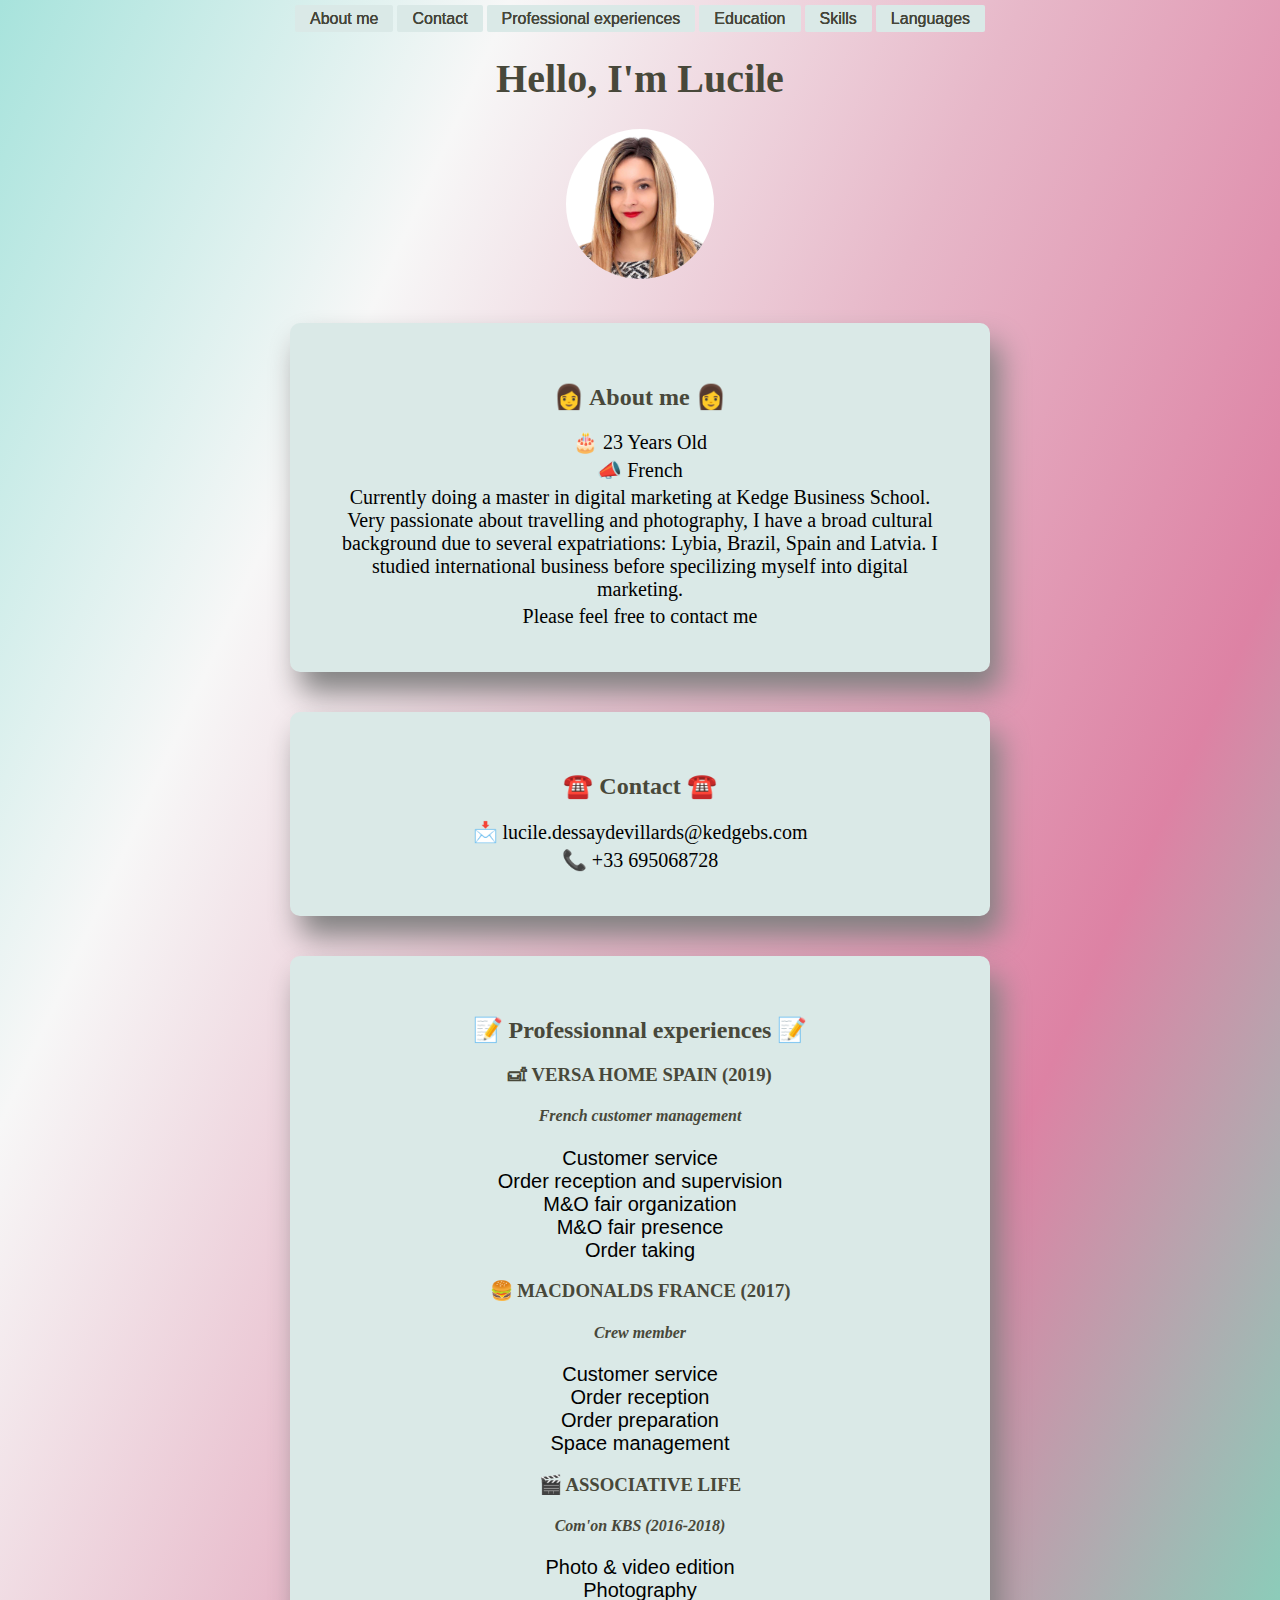
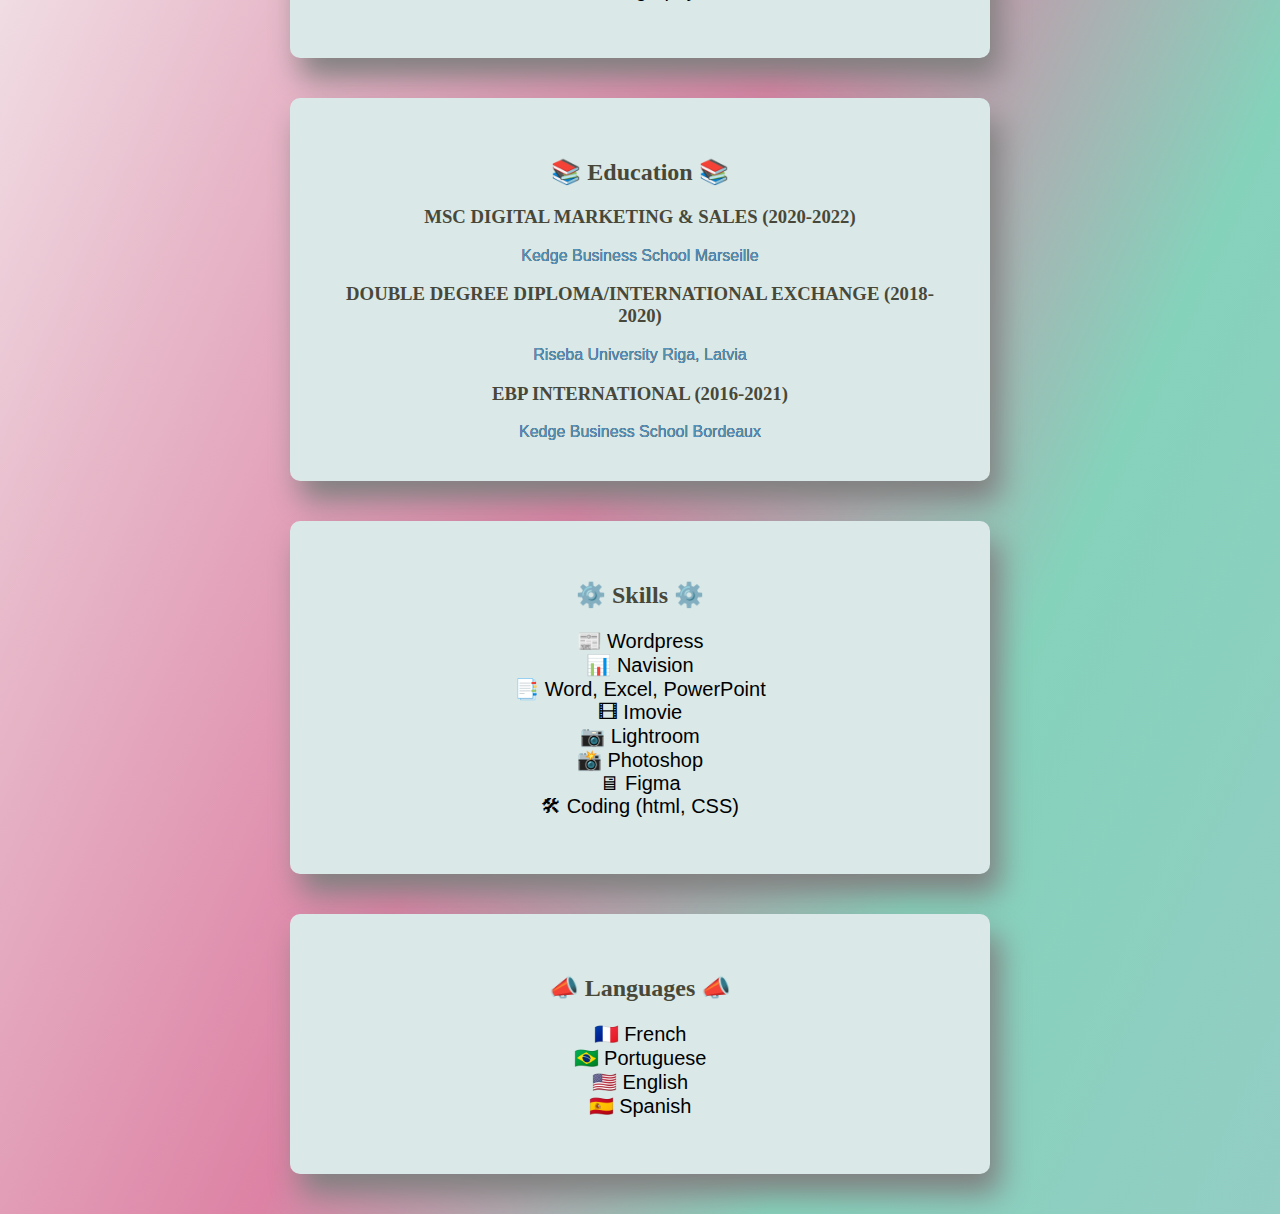
<file: index.html>
<!DOCTYPE html>
<html>
	<HEAD>
		<title>Lucile DESSAY's CV</title>
		<meta name="Lucile's CV" content="Welcome to Lucile DESSAY's CV">
		<meta charset="utf-8">
		<link rel="stylesheet" type="text/css" href="style.css">
	</HEAD>
	<body>
	<div class="container">
		<div class="navbar">
			<a href="#aboutme">About me</a>
			<a href="#contact">Contact</a>
			<a href="#pro">Professional experiences</a>
			<a href="#education">Education</a>
			<a href="#skills">Skills</a>
			<a href="#languages">Languages</a>
		</div>
		<h1>Hello, I'm Lucile</h1>
		<img src="image/profile-pic2.jpg" alt="profile picture">
		<div class="white-card" id="aboutme">
			<h2>👩 About me 👩</h2>
			<p>🎂 23 Years Old</p>
			<p>📣 French</p>
			<p>Currently doing a master in digital marketing at Kedge Business School.
			Very passionate about travelling and photography, I have a broad cultural background due to several
			expatriations: Lybia, Brazil, Spain and Latvia.
			I studied international business before specilizing myself into digital marketing.</p>
			<p>Please feel free to contact me</p>
		</div>
		<div class="white-card" id="contact">
		<h2>☎️ Contact ☎️</h2>
			<p>📩 lucile.dessaydevillards@kedgebs.com</p>
			<p>📞 +33 695068728</p>
		</div>
			<div class="white-card" id="pro">
				<h2>📝 Professionnal experiences 📝</h2>
				<h3>🛋 VERSA HOME SPAIN (2019)</h3>
				<h4>French customer management</h4>
				<ul>
					<li>Customer service</li>
					<li>Order reception and supervision</li>
					<li>M&O fair organization</li>
					<li>M&O fair presence</li>
					<li>Order taking</li>
				</ul>
				<h3>🍔 MACDONALDS FRANCE (2017)</h3>
				<h4>Crew member</h4>
				<ul>
					<li>Customer service</li>
					<li>Order reception</li>
					<li>Order preparation</li>
					<li>Space management</li>
				</ul>
				<h3>🎬 ASSOCIATIVE LIFE</h3>
				<h4>Com'on KBS (2016-2018)</h4>
				<ul>
					<li>Photo & video edition</li>
					<li>Photography</li>
				</ul>
			</div>
			
			<div class="white-card" id="education">
				<h2>📚 Education 📚</h2>
				<h3>MSC DIGITAL MARKETING & SALES (2020-2022)</h3>
				<a href="https://etudiant.kedge.edu/programmes/digital-marketing" target="_blank">Kedge Business School Marseille</a>
				<h3>DOUBLE DEGREE DIPLOMA/INTERNATIONAL EXCHANGE (2018-2020)</h3>
				<a href="https://www.riseba.lv/en" target="_blank">Riseba University Riga, Latvia</a>
				<h3>EBP INTERNATIONAL (2016-2021)</h3>
				<a href="https://etudiant.kedge.edu/programmes/ebp-international" target="_blank">Kedge Business School Bordeaux</a>
			</div>
				
			<div class="white-card" id="skills">
				<h2>⚙️ Skills ⚙️</h2>
				<ul>
					<li>📰 Wordpress</li>
					<li>📊 Navision</li>
					<li>📑 Word, Excel, PowerPoint</li>
					<li>🎞 Imovie</li>
					<li>📷 Lightroom</li>
					<li>📸 Photoshop</li>
					<li>🖥 Figma</li>
					<li>🛠 Coding (html, CSS)</li>
				</ul>
			</div>
			
			<div class="white-card" id="languages">
				<h2>📣 Languages 📣</h2>
				<ul>
					<li>🇫🇷 French</li>
					<li>🇧🇷 Portuguese</li>
					<li>🇺🇸 English</li>
					<li>🇪🇸 Spanish</li>
				</ul>
			</div>

		</div>

	</body>
</html>
</file>
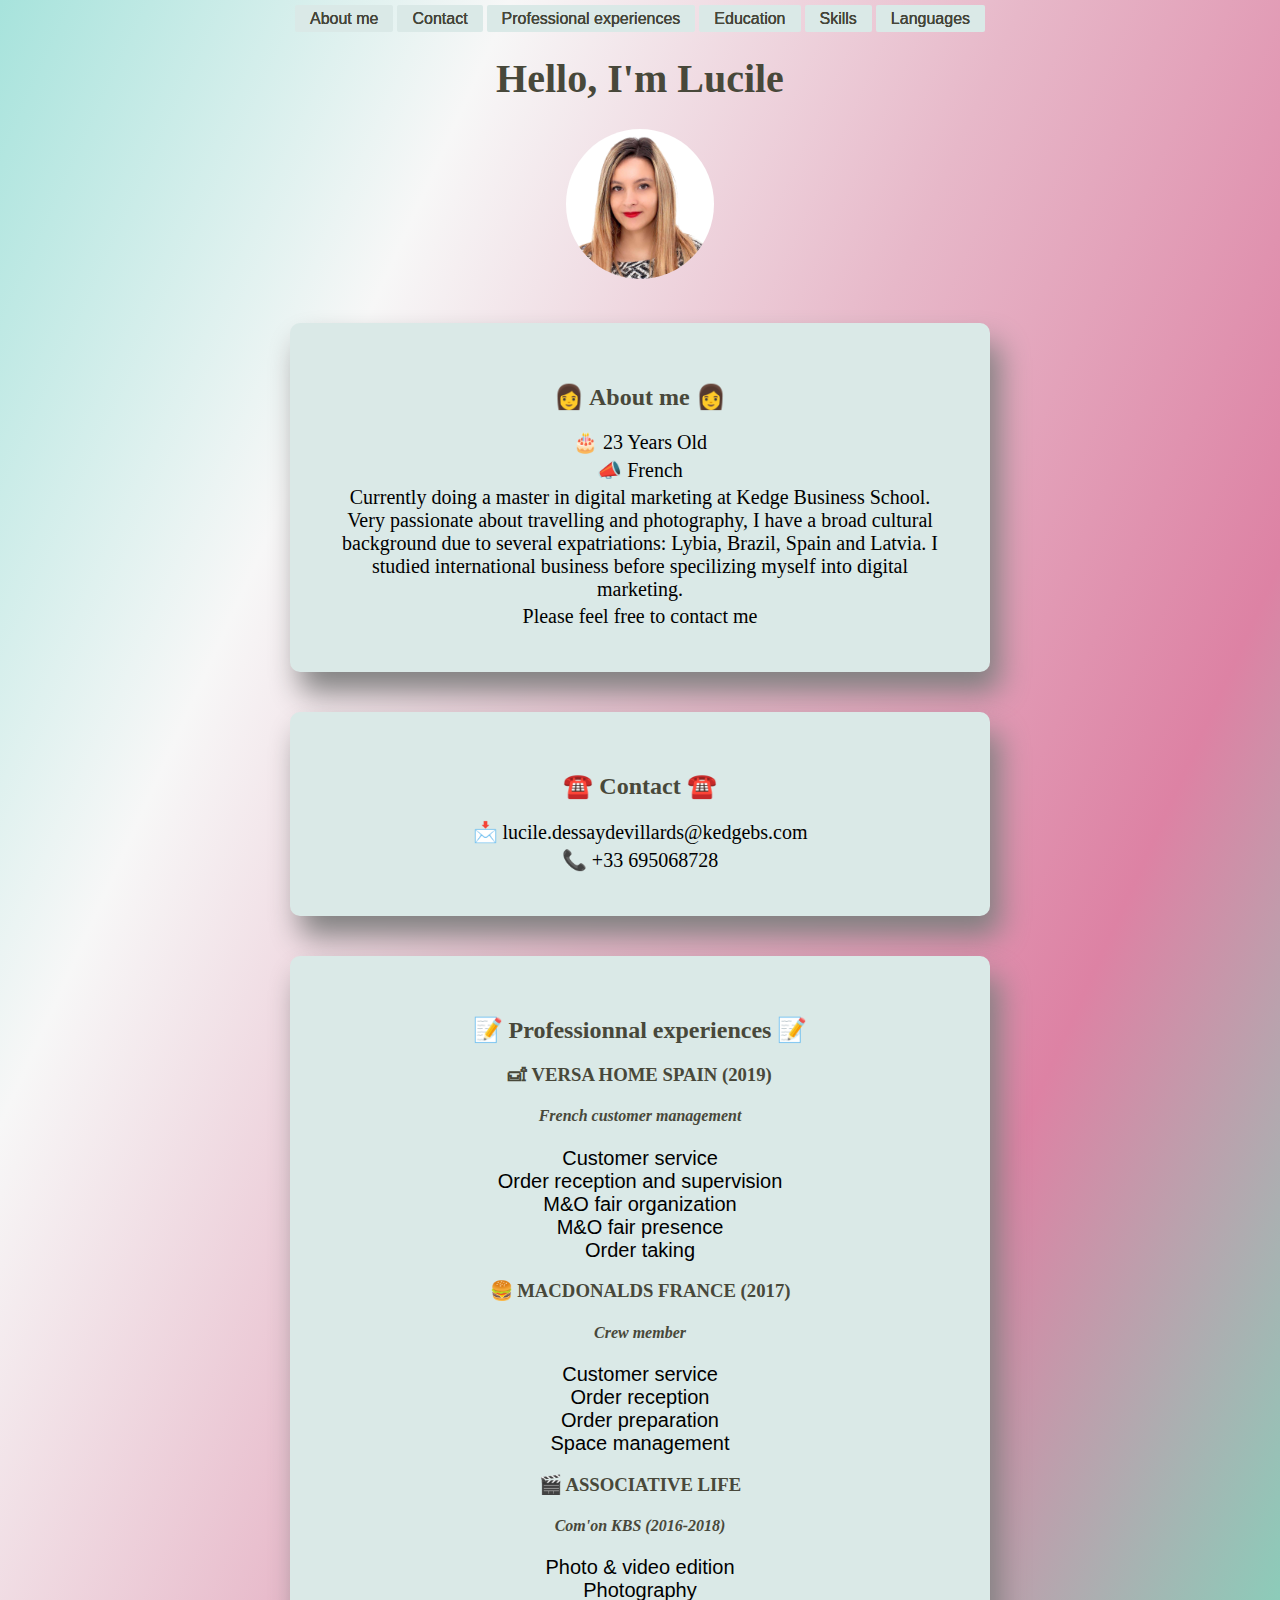
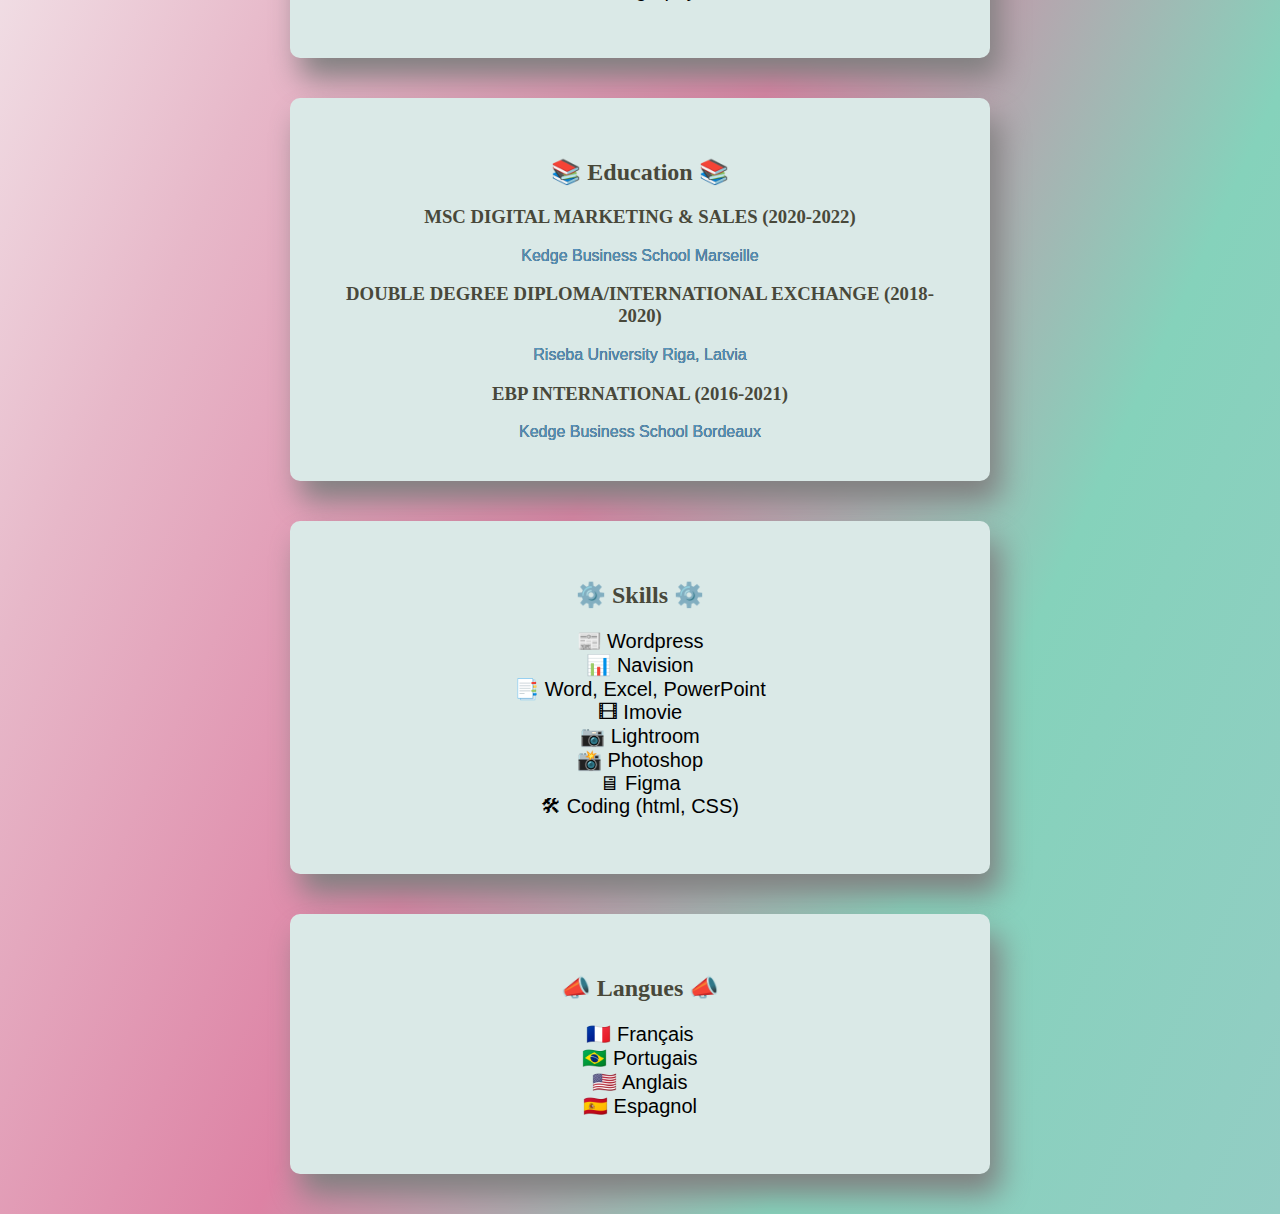
<file: My-profile/index.html>
<!DOCTYPE html>
<html>
	<HEAD>
		<title>Lucile DESSAY's CV</title>
		<meta name="Lucile's CV" content="Welcome to Lucile DESSAY's CV">
		<meta charset="utf-8">
		<link rel="stylesheet" type="text/css" href="style.css">
		<meta name="viewport" content="width=device-width, initial-scale=1">
		<meta name="robots" content="index,follow">
	</HEAD>
	<body>
	<div class="container">
		<div class="navbar">
			<a href="#aboutme">About me</a>
			<a href="#contact">Contact</a>
			<a href="#pro">Professional experiences</a>
			<a href="#education">Education</a>
			<a href="#skills">Skills</a>
			<a href="#languages">Languages</a>
		</div>
		<h1>Hello, I'm Lucile</h1>
		<img src="image/profile-pic2.jpg" alt="profile picture">
		<div class="white-card" id="aboutme">
			<h2>👩 About me 👩</h2>
			<p>🎂 23 Years Old</p>
			<p>📣 French</p>
			<p>Currently doing a master in digital marketing at Kedge Business School.
			Very passionate about travelling and photography, I have a broad cultural background due to several
			expatriations: Lybia, Brazil, Spain and Latvia.
			I studied international business before specilizing myself into digital marketing.</p>
			<p>Please feel free to contact me</p>
		</div>
		<div class="white-card" id="contact">
		<h2>☎️ Contact ☎️</h2>
			<p>📩 lucile.dessaydevillards@kedgebs.com</p>
			<p>📞 +33 695068728</p>
		</div>
			<div class="white-card" id="pro">
				<h2>📝 Professionnal experiences 📝</h2>
				<h3>🛋 VERSA HOME SPAIN (2019)</h3>
				<h4>French customer management</h4>
				<ul>
					<li>Customer service</li>
					<li>Order reception and supervision</li>
					<li>M&O fair organization</li>
					<li>M&O fair presence</li>
					<li>Order taking</li>
				</ul>
				<h3>🍔 MACDONALDS FRANCE (2017)</h3>
				<h4>Crew member</h4>
				<ul>
					<li>Customer service</li>
					<li>Order reception</li>
					<li>Order preparation</li>
					<li>Space management</li>
				</ul>
				<h3>🎬 ASSOCIATIVE LIFE</h3>
				<h4>Com'on KBS (2016-2018)</h4>
				<ul>
					<li>Photo & video edition</li>
					<li>Photography</li>
				</ul>
			</div>
			
			<div class="white-card" id="education">
				<h2>📚 Education 📚</h2>
				<h3>MSC DIGITAL MARKETING & SALES (2020-2022)</h3>
				<a href="https://etudiant.kedge.edu/programmes/digital-marketing" target="_blank">Kedge Business School Marseille</a>
				<h3>DOUBLE DEGREE DIPLOMA/INTERNATIONAL EXCHANGE (2018-2020)</h3>
				<a href="https://www.riseba.lv/en" target="_blank">Riseba University Riga, Latvia</a>
				<h3>EBP INTERNATIONAL (2016-2021)</h3>
				<a href="https://etudiant.kedge.edu/programmes/ebp-international" target="_blank">Kedge Business School Bordeaux</a>
			</div>
				
			<div class="white-card" id="skills">
				<h2>⚙️ Skills ⚙️</h2>
				<ul>
					<li>📰 Wordpress</li>
					<li>📊 Navision</li>
					<li>📑 Word, Excel, PowerPoint</li>
					<li>🎞 Imovie</li>
					<li>📷 Lightroom</li>
					<li>📸 Photoshop</li>
					<li>🖥 Figma</li>
					<li>🛠 Coding (html, CSS)</li>
				</ul>
			</div>
			
			<div class="white-card" id="languages">
				<h2>📣 Langues 📣</h2>
				<ul>
					<li>🇫🇷 Français</li>
					<li>🇧🇷 Portugais</li>
					<li>🇺🇸 Anglais</li>
					<li>🇪🇸 Espagnol</li>
				</ul>
			</div>

		</div>

	</body>
</html>
</file>
<file: style.css>
html {
	scroll-behavior: smooth;
}

h1 {
	color: #48483A;
	font-weight: bold;
	font-size: 40px;
	text-align: center;
}
body {
	font-family: poppins;
	text-align: center;
	background-image: linear-gradient(to bottom right, #a7e3dc, #f7f7f7, #e7b8c9, #dd82a4, #85d2bb, #93cdc4)

}

p {
	text-align: center;
	font-size: 20px; 
	margin: 4px;

}

li { 
	list-style: none;
	text-align: center;
	font: status-bar;
	font-size: 20px;
}

h2 {
	color: #48483A;
}

h3 {
	color: #48483A;
}

h4 {
	color: #48483A;
	font-style: italic;
}

ul {
	 padding: 0;
}

img {
	height: 150px;
	border-radius: 50%;
}

a {
	color: #5695bf;
    text-decoration: none;
    text-shadow: 0 0 black;
    font-style: italic;
    font: status-bar;
}

.navbar a {
	margin: 5px 0px;
    background: #dae9e7;
    padding: 5px 15px;
    border-radius: 2px;
    color: #48483A;
    font: status-bar;
    font-size: unset;

}

.container {
	width: 700px;
	text-align: center;
	margin: 10px auto;

}

.white-card {
	margin: 40px auto;
	padding: 40px;
	border: 10px grey;
	border-radius: 10px;
	box-shadow: 10px 20px 30px grey;
	background-color: #dae9e7;
	text-align: center;
}
</file>
<file: My-profile/style.css>
html {
	scroll-behavior: smooth;
}

h1 {
	color: #48483A;
	font-weight: bold;
	font-size: 40px;
	text-align: center;
}
body {
	font-family: poppins;
	text-align: center;
	background-image: linear-gradient(to bottom right, #a7e3dc, #f7f7f7, #e7b8c9, #dd82a4, #85d2bb, #93cdc4)

}

p {
	text-align: center;
	font-size: 20px; 
	margin: 4px;

}

li { 
	list-style: none;
	text-align: center;
	font: status-bar;
	font-size: 20px;
}

h2 {
	color: #48483A;
}

h3 {
	color: #48483A;
}

h4 {
	color: #48483A;
	font-style: italic;
}

ul {
	 padding: 0;
}

img {
	height: 150px;
	border-radius: 50%;
}

a {
	color: #5695bf;
    text-decoration: none;
    text-shadow: 0 0 black;
    font-style: italic;
    font: status-bar;
}

.navbar a {
	margin: 5px 0px;
    background: #dae9e7;
    padding: 5px 15px;
    border-radius: 2px;
    color: #48483A;
    font: status-bar;
    font-size: unset;

}

.container {
	width: 700px;
	text-align: center;
	margin: 10px auto;

}


.white-card {
	margin: 40px auto;
	padding: 40px;
	border: 10px grey;
	border-radius: 10px;
	box-shadow: 10px 20px 30px grey;
	background-color: #dae9e7;
	text-align: center;
}
</file>
